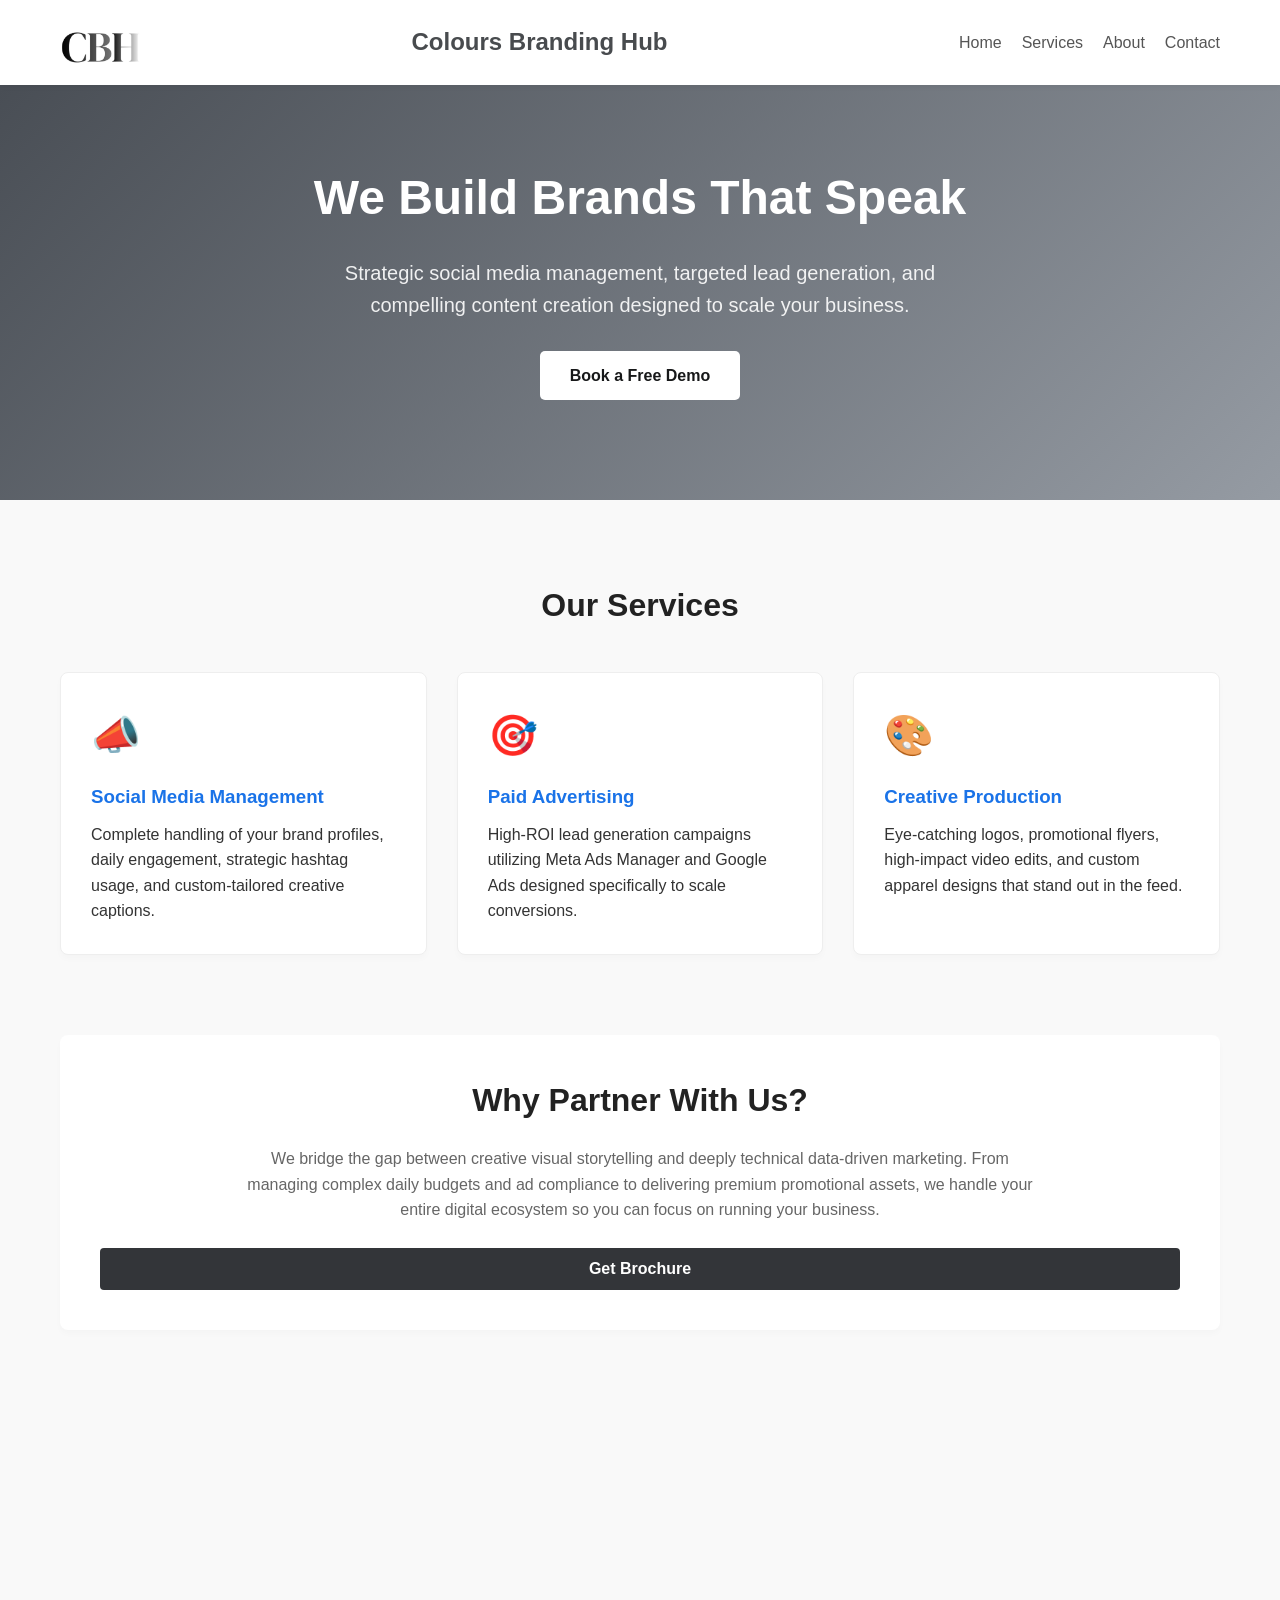
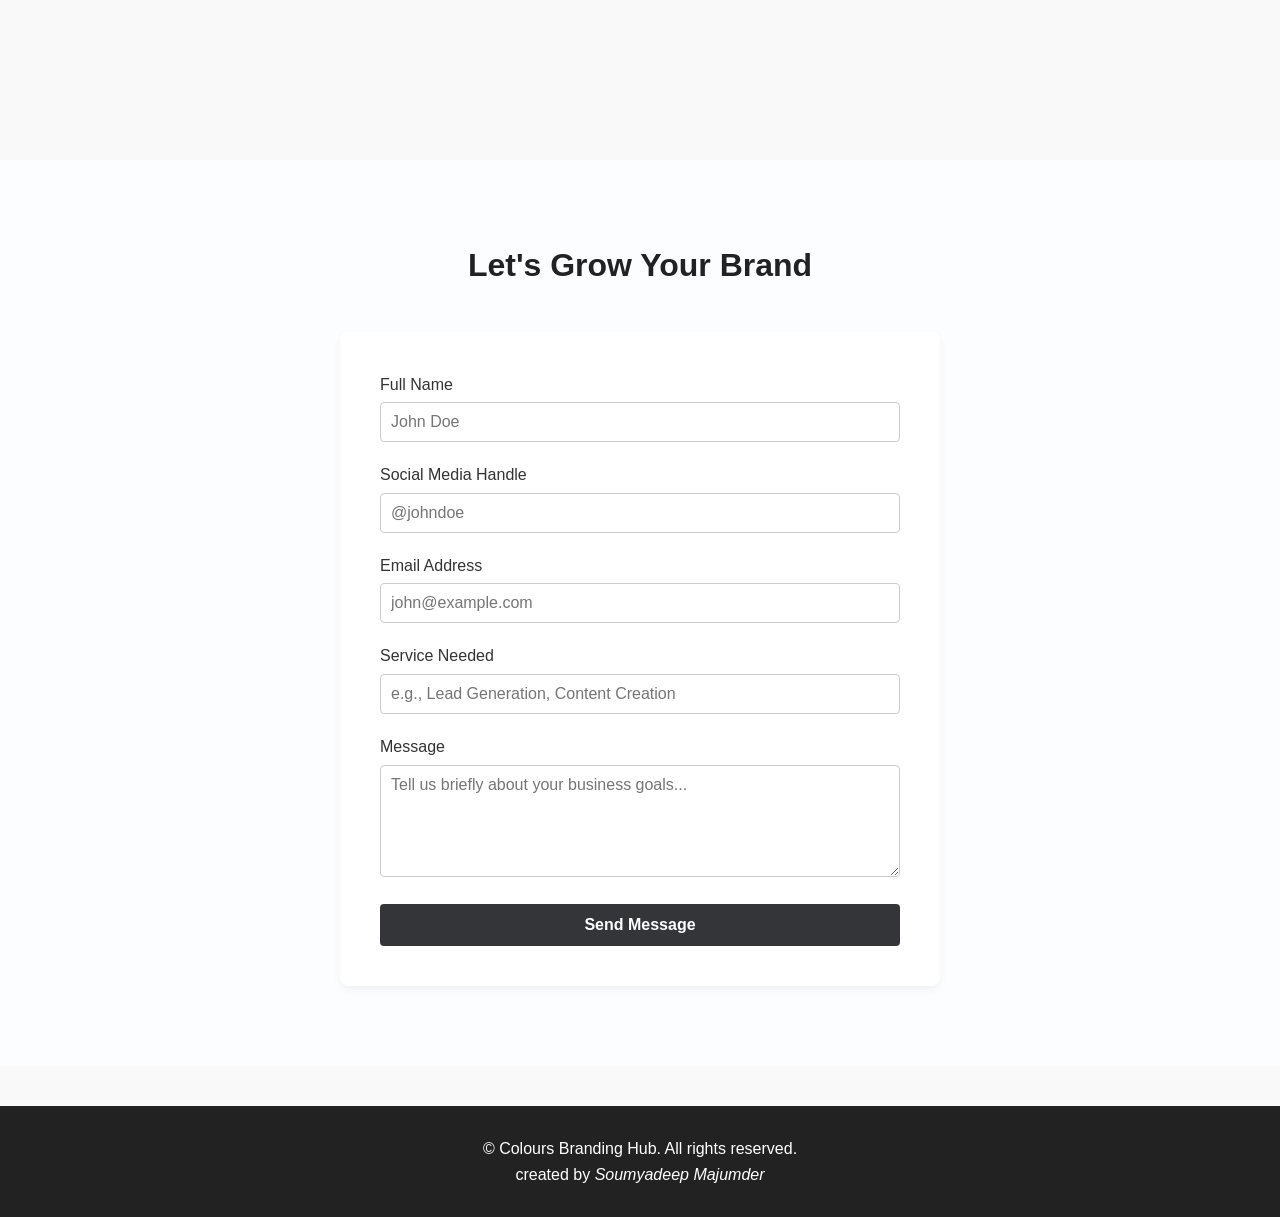
<file: index.html>
<!DOCTYPE html>
<html lang="en">
<head>
    <meta charset="UTF-8">
    <meta name="viewport" content="width=device-width, initial-scale=1.0">
    <title>Colours Branding Hub </title>
    <link rel="stylesheet" href="stylesheet.css">
</head> 
<body>

    <header>
        <div class="nav-container">
            <img src="/CBH video sample/LOGO.jpeg" alt="Colours Branding Hub Logo" style="width: 80px; height: 9%;" >
            <a href="#" class="logo"><b>Colours Branding Hub</b> </a>
            <nav>
                <ul>
                    <li><a href="#home">Home</a></li>
                    <li><a href="#services">Services</a></li>
                    <li><a href="#about">About</a></li>
                    <li><a href="#contact">Contact</a></li>
                </ul>
            </nav>
        </div>
    </header>

    <section class="hero" id="home">
        <h1>We Build Brands That Speak</h1>
        <p>Strategic social media management, targeted lead generation, and compelling content creation designed to scale your business.</p>
        <a href="#contact" class="cta-btn" style="color: #171819;">Book a Free Demo</a>
    </section>

    <section class="container" id="services">
        <h2 class="section-title">Our Services</h2>
        <div class="services-grid">
            <div class="service-card">
                <div class="service-icon">📣</div>
                <h3>Social Media Management</h3>
                <p>Complete handling of your brand profiles, daily engagement, strategic hashtag usage, and custom-tailored creative captions.</p>
            </div>
            <div class="service-card">
                <div class="service-icon">🎯</div>
                <h3>Paid Advertising</h3>
                <p>High-ROI lead generation campaigns utilizing Meta Ads Manager and Google Ads designed specifically to scale conversions.</p>
            </div>
            <div class="service-card">
                <div class="service-icon">🎨</div>
                <h3>Creative Production</h3>
                <p>Eye-catching logos, promotional flyers, high-impact video edits, and custom apparel designs that stand out in the feed.</p>
            </div>
        </div>
    </section>

    <section class="container" style="padding-top: 0;">
        <div class="about-section" id="about">
            <h2 class="section-title" style="margin-bottom: 20px;">Why Partner With Us?</h2>
            <p style="text-align: center; max-width: 800px; margin: 0 auto; color: #666;">
                We bridge the gap between creative visual storytelling and deeply technical data-driven marketing. From managing complex daily budgets and ad compliance to delivering premium promotional assets, we handle your entire digital ecosystem so you can focus on running your business.
            </p>
            <br>
            <button type="redirect" onclick="window.location.href='CBH video sample/CBH brochure.jpeg'" class="submit-btn">Get Brochure </button>
            </div>
        <div class ="media container">
            <video class="media-item video-side" autoplay loop muted
             style="width: 100%; max-width: 300px; display: block; margin: 20px auto;">
                <source src="/CBH video sample/cafe green bite video shoot compressed (1).mp4" type="video/mp4">
                Your browser does not support the video tag.
            </video>
        </div>
    </section>

    <section class="container" id="contact" style="background-color: #fbfdff; max-width: 100%;">
        <div style="max-width: 1200px; margin: 0 auto;">
            <h2 class="section-title">Let's Grow Your Brand</h2>
            <div class="contact-container">
                <form action="#" method="POST">
                    <div class="form-group">
                        <label for="name">Full Name</label>
                        <input type="text" id="name" name="name" required placeholder="John Doe">
                    </div>
                    <div class="form-group">
                        <label for="social media">Social Media Handle</label>
                        <input type="text" id="social media" name="social media" required placeholder="@johndoe">
                    </div>
                    <div class="form-group">
                        <label for="email">Email Address</label>
                        <input type="email" id="email" name="email" required placeholder="john@example.com">
                    </div>
                    <div class="form-group">
                        <label for="service">Service Needed</label>
                        <input type="text" id="service" name="service" placeholder="e.g., Lead Generation, Content Creation">
                    </div>
                    <div class="form-group">
                        <label for="message">Message</label>
                        <textarea id="message" name="message" rows="5" required placeholder="Tell us briefly about your business goals..."></textarea>
                    </div>
                    <button type="submit" class="submit-btn">Send Message</button>
                </form>
            </div>
        </div>
    </section>

    <footer>
        
        <p>&copy; Colours Branding Hub. All rights reserved.</p>
        <blockquote>
            <p> created by <em>Soumyadeep Majumder</em></p>
        </blockquote>
    </footer>

</body>
</html>
</file>
<file: stylesheet.css>
* {
            margin: 0;
            padding: 0;
            box-sizing: border-box;
            font-family: 'Segoe UI', Tahoma, Geneva, Verdana, sans-serif;
        }

        body {
            color: #333;
            line-height: 1.6;
            background-color: #f9f9f9;
        }

        /* Header & Navigation */
        header {
            background-color: #ffffff;
            box-shadow: 0 2px 5px rgba(0,0,0,0.05);
            position: fixed;
            width: 100%;
            top: 0;
            z-index: 1000;
        }

        .nav-container {
            display: flex;
            justify-content: space-between;
            align-items: center;
            max-width: 1200px;
            margin: 0 auto;
            padding: 20px;
        }

        .logo {
            font-size: 24px;
            font-weight: bold;
            color: #484b4e;
            text-decoration: none;
        }

        nav ul {
            display: flex;
            list-style: none;
        }

        nav ul li {
            margin-left: 20px;
        }

        nav ul li a {
            text-decoration: none;
            color: #555;
            font-weight: 500;
            transition: color 0.3s;
        }

        nav ul li a:hover {
            color: #1a73e8;
        }

        /* Hero Section */
        .hero {
            background: linear-gradient(135deg, #454a51 0%, #959ba3 100%);
            color: white;
            padding: 160px 20px 100px;
            text-align: center;
        }

        .hero h1 {
            font-size: 48px;
            margin-bottom: 20px;
            font-weight: 800;
        }

        .hero p {
            font-size: 20px;
            margin-bottom: 30px;
            max-width: 600px;
            margin-left: auto;
            margin-right: auto;
            opacity: 0.9;
        }

        .cta-btn {
            display: inline-block;
            background-color: #ffffff;
            color: #1a73e8;
            padding: 12px 30px;
            border-radius: 5px;
            text-decoration: none;
            font-weight: bold;
            transition: transform 0.3s, box-shadow 0.3s;
        }

        .cta-btn:hover {
            transform: translateY(-2px);
            box-shadow: 0 4px 15px rgba(0,0,0,0.2);
        }

        /* Main Container */
        .container {
            max-width: 1200px;
            margin: 0 auto;
            padding: 80px 20px;
        }

        .section-title {
            text-align: center;
            font-size: 32px;
            margin-bottom: 40px;
            color: #222;
        }

        /* Services Grid */
        .services-grid {
            display: grid;
            grid-template-columns: repeat(auto-fit, minmax(280px, 1fr));
            gap: 30px;
        }

        .service-card {
            background: white;
            padding: 30px;
            border-radius: 8px;
            box-shadow: 0 4px 6px rgba(0,0,0,0.02);
            border: 1px solid #eee;
            transition: translateY 0.3s;
        }

        .service-card:hover {
            transform: translateY(-5px);
        }

        .service-icon {
            font-size: 40px;
            margin-bottom: 15px;
        }

        .service-card h3 {
            margin-bottom: 10px;
            color: #1a73e8;
        }

        /* About Section */
        .about-section {
            background-color: #ffffff;
            border-radius: 8px;
            padding: 40px;
            box-shadow: 0 4px 6px rgba(0,0,0,0.02);
        }

        /* Contact Form */
        .contact-container {
            max-width: 600px;
            margin: 0 auto;
            background: white;
            padding: 40px;
            border-radius: 8px;
            box-shadow: 0 4px 10px rgba(0,0,0,0.05);
        }

        .form-group {
            margin-bottom: 20px;
        }

        .form-group label {
            display: block;
            margin-bottom: 5px;
            font-weight: 500;
        }

        .form-group input, .form-group textarea {
            width: 100%;
            padding: 10px;
            border: 1px solid #ccc;
            border-radius: 4px;
            font-size: 16px;
        }

        .submit-btn {
            background-color: #333539;
            color: white;
            border: none;
            padding: 12px 20px;
            font-size: 16px;
            border-radius: 4px;
            cursor: pointer;
            width: 100%;
            font-weight: bold;
            transition: 0.3s;
        }

        .submit-btn:hover {
            background-color: #3f4245;
        }

        /* Footer */
        footer {
            background-color: #222;
            color: #fff;
            text-align: center;
            padding: 30px 20px;
            margin-top: 40px;
        }

        /* Responsive Breakpoint */
        @media (max-width: 768px) {
            .nav-container {
                flex-direction: column;
            }
            nav ul {
                margin-top: 15px;
            }
            .hero h1 {
                font-size: 32px;
            }
        }
/* Media Section Container */
.media-container {
    display: flex;
    align-items: center;      /* Vertically aligns items in the center */
    justify-content: center;  /* Horizontally centers the entire block */
    width: 100%;
    max-width: 1000px;        /* Limits total width on large screens */
    margin: 40px auto;        /* Margins: 40px top/bottom, auto centers the container */
    gap: 40px;                /* Modern way to handle spacing between columns cleanly */
}

/* Styling for both media elements */
.media-item {
    flex: 1;                  /* Forces both columns to be equal width */
    width: 100%;              /* Allows the element to scale properly inside the flex item */
    height: auto;             /* Maintains aspect ratio */
    border-radius: 8px;       /* Optional: rounds the corners */
    object-fit: cover;        /* Prevents distortion if elements have mismatched aspect ratios */
}

/* Responsive design for smaller mobile screens */
@media (max-width: 768px) {
    .media-container {
        flex-direction: column; /* Stacks items vertically on mobile */
        gap: 20px;   }           
    
    .media-item {
        width: 100%;           /* Elements take up full screen width */
    }
}
</file>
